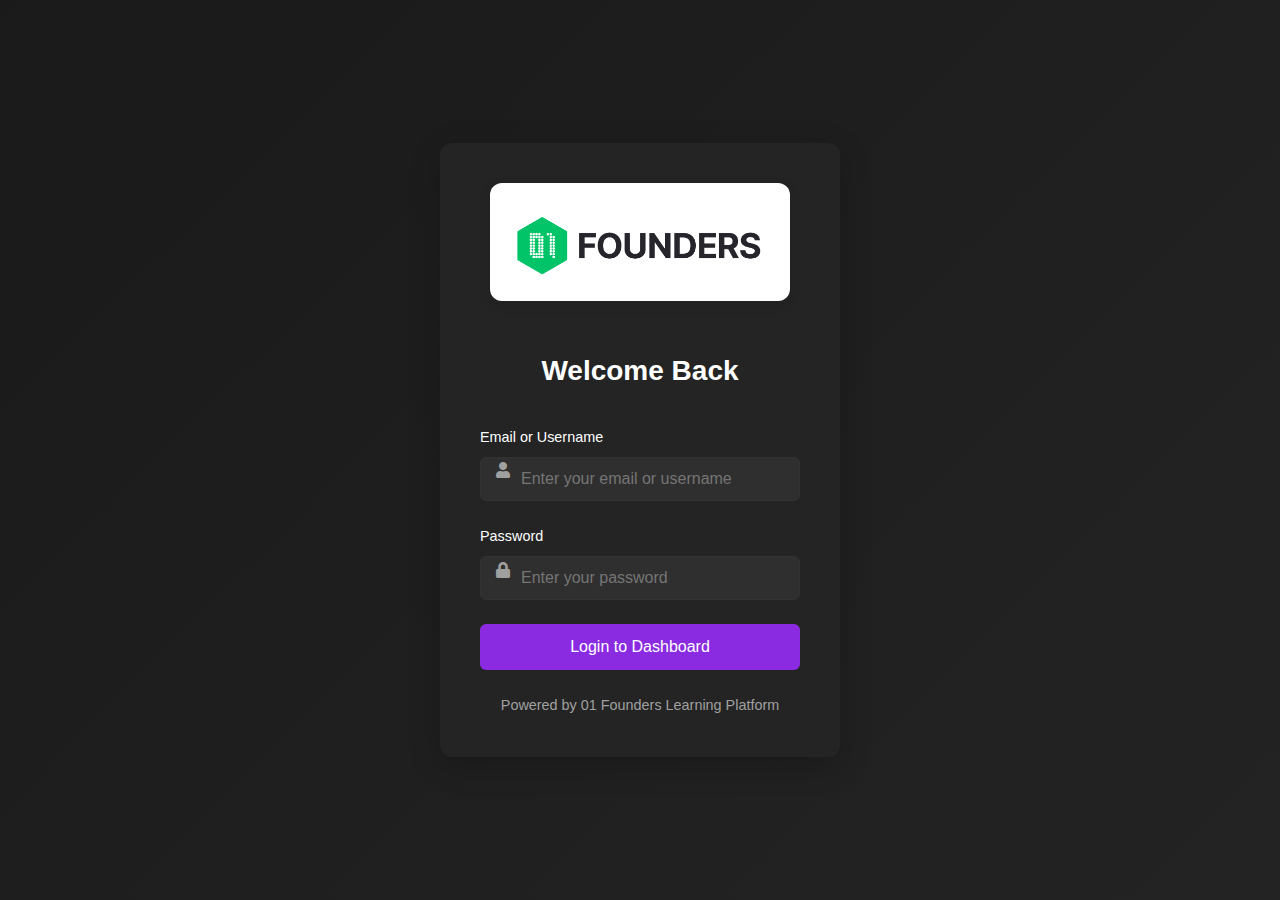
<file: index.html>
<!DOCTYPE html>
<html lang="en">
<head>
    <meta charset="UTF-8">
    <title>01Founders Dashboard</title>
    <script src="js/utils.js"></script>
    <script src="js/services/baseAPI.js"></script>
    <script src="js/services/auth.js"></script>
    <script src="js/queries.js"></script>
    <script>
        // Wait for all scripts to load
        window.addEventListener('load', () => {
            const currentPath = window.location.pathname;
            
            // Only redirect from login page if already authenticated
            if (currentPath.endsWith('login.html') && AuthService.isAuthenticated()) {
                window.location.replace('./dashboard.html');
            }
            // Only redirect to login if not on login page and not authenticated
            else if (!currentPath.endsWith('login.html') && !AuthService.isAuthenticated()) {
                window.location.replace('./login.html');
            }
        });
    </script>
</head>
<body>
</body>
</html>
</file>
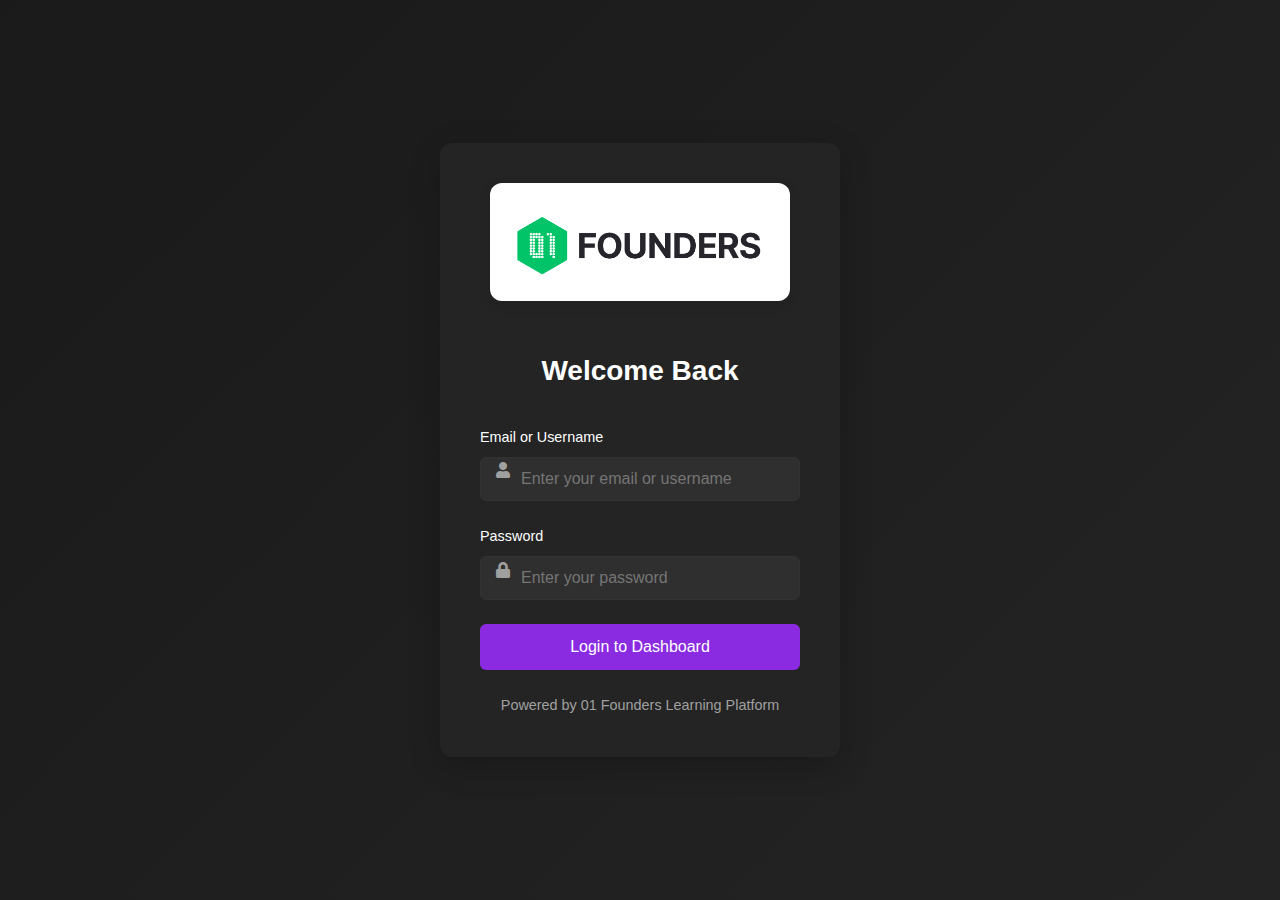
<file: dashboard.html>
<!DOCTYPE html>
<html lang="en">
<head>
    <meta charset="UTF-8">
    <title>Learning Dashboard - 01Founders</title>
    <link rel="stylesheet" href="css/styles.css">
    <link rel="stylesheet" href="css/dashboard.css">
    <link rel="stylesheet" href="css/matrix.css">
    <link rel="stylesheet" href="css/christmas.css">
    <script src="https://d3js.org/d3.v7.min.js"></script>
    <link rel="stylesheet" href="https://cdnjs.cloudflare.com/ajax/libs/font-awesome/5.15.4/css/all.min.css">
</head>
<body>
    <canvas id="matrix-rain" style="display: none; position: fixed; top: 0; left: 0; z-index: -1;"></canvas>
    <canvas id="christmas-snow" style="display: none; position: fixed; top: 0; left: 0; z-index: -1;"></canvas>

    <div class="dashboard">
        <!-- Sidebar Navigation -->
        <nav class="sidebar">
            <div class="user-profile">
                <div class="avatar"></div>
                <h2 id="user-name">Loading...</h2>
            </div>
            <div class="nav-items">
                <button class="nav-item active" data-view="overview">Overview</button>
                <button class="nav-item" data-view="progress">Progress</button>
                <button class="nav-item" data-view="skills">Skills</button>
                <!-- <button class="nav-item" data-view="audits">Audits</button> -->
            </div>
            <div class="mode-toggle">
                <p class="choice-text">This is your last chance. After this, there is no turning back.</p>
                <div class="pills">
                    <button id="blue-pill" class="pill-button blue" 
                        title="Take the blue pill - The story ends, you wake up in your bed and believe whatever you want to believe"></button>
                    <button id="red-pill" class="pill-button red" 
                        title="Take the red pill - Stay in Wonderland, and I show you how deep the rabbit hole goes"></button>
                    <button id="christmas-pill" class="christmas-button" 
                        title="Enter a world where code falls like snowflakes and algorithms dance like sugar plum fairies"></button>
                </div>
            </div>
            <button id="logout-button" title="Exit">
                <i class="fas fa-power-off"></i>
                <span>Exit System</span>
            </button>
        </nav>

        <!-- Main Content Area -->
        <main class="content">
            <!-- Overview Panel -->
            <div id="overview-panel" class="panel active">
                <div class="stats-container">
                    <div class="stat-card">
                        <div class="stat-icon">
                            <i class="fas fa-trophy"></i>
                        </div>
                        <div class="stat-content">
                            <h3>Total XP</h3>
                            <div class="stat-value" id="total-xp">Loading...</div>
                        </div>
                    </div>

                    <!-- Comment out Current Level stat card -->
                    <!--
                    <div class="stat-card">
                        <div class="stat-icon">
                            <i class="fas fa-star"></i>
                        </div>
                        <div class="stat-content">
                            <h3>Current Level</h3>
                            <div class="stat-value" id="current-level">-</div>
                        </div>
                    </div>
                    -->

                    <div class="stat-card">
                        <div class="stat-icon">
                            <i class="fas fa-check-circle"></i>
                        </div>
                        <div class="stat-content">
                            <h3>Projects Completed</h3>
                            <div class="stat-value" id="projects-completed">Loading...</div>
                        </div>
                    </div>
                </div>

                <canvas id="matrix-rain" style="display: none; position: fixed; top: 0; left: 0; z-index: -1;"></canvas>
                <!-- Comment out Level Progress section -->
                <!--
                <div class="card" id="level-progress">
                    <h3>Level Progress</h3>
                </div>
                -->
                <div id="activity-heatmap">
                    <h3>Recent Activity</h3>
                </div>
            </div>
            <div id="error-container" style="display: none;"></div>

            <!-- Progress Panel -->
            <div id="progress-panel" class="panel">
                <div class="progress-header">
                    <h2><i class="fas fa-chart-line"></i> Learning Progress</h2>
                    <div class="progress-stats">
                        <span class="stat-item activity-count">Loading...</span>
                        <span class="stat-item total-xp">Loading...</span>
                        <span class="stat-item velocity-avg">Loading...</span>
                    </div>
                </div>

                <div class="progress-content">
                    <div class="chart-section">
                        <h3><i class="fas fa-trophy"></i> XP Timeline</h3>
                        <div id="xp-timeline" class="chart-container"></div>
                    </div>

                    <div class="chart-section">
                        <h3><i class="fas fa-tachometer-alt"></i> Learning Velocity</h3>
                        <div id="learning-velocity" class="chart-container"></div>
                    </div>
                </div>
            </div>

            <!-- Skills Panel -->
            <div id="skills-panel" class="panel">
                <h2>Skills Distribution</h2>
                <div class="graph-container">
                    <div id="skills-radar"></div>
                </div>
                <!-- Comment out Skills Tree section -->
                <!--
                <div class="graph-container">
                    <div class="graph-title">Skills Tree</div>
                    <div id="skills-tree"></div>
                </div>
                -->
            </div>

            <!-- Audits Panel -->
            <!-- Comment out entire Audits panel -->
            <!--
            <div class="panel" id="audits-panel">
                <div class="audits-container">
                    <div id="audit-ratio"></div>
                    <div id="recent-audits"></div>
                </div>
            </div>
            -->
        </main>
    </div>

    <!-- Scripts -->
    <script src="js/utils.js"></script>
    <script src="js/services/baseAPI.js"></script>
    <script src="js/services/api.js"></script>
    <script src="js/services/auth.js"></script>
    <script src="js/services/authAPI.js"></script>
    <script src="js/queries.js"></script>
    <script src="js/effects/matrix.js"></script>    <!-- Updated path -->
    <script src="js/effects/christmas.js"></script> <!-- New effect -->
    <script src="js/controllers/dashboard.js"></script>
    <script>
        async function initializeDashboard() {
            try {
                if (!AuthService.isAuthenticated()) {
                    window.location.replace('./login.html');
                    return;
                }

                const dashboard = new DashboardController();
                await dashboard.initialize();
            } catch (error) {
                console.error('Dashboard initialization error:', error);
                if (error.message.includes('token') || error.isJWTError) {
                    AuthService.logout();
                }
            }
        }

        // Wait for all resources to load
        window.addEventListener('load', initializeDashboard);
    </script>
</body>
</html>
</file>
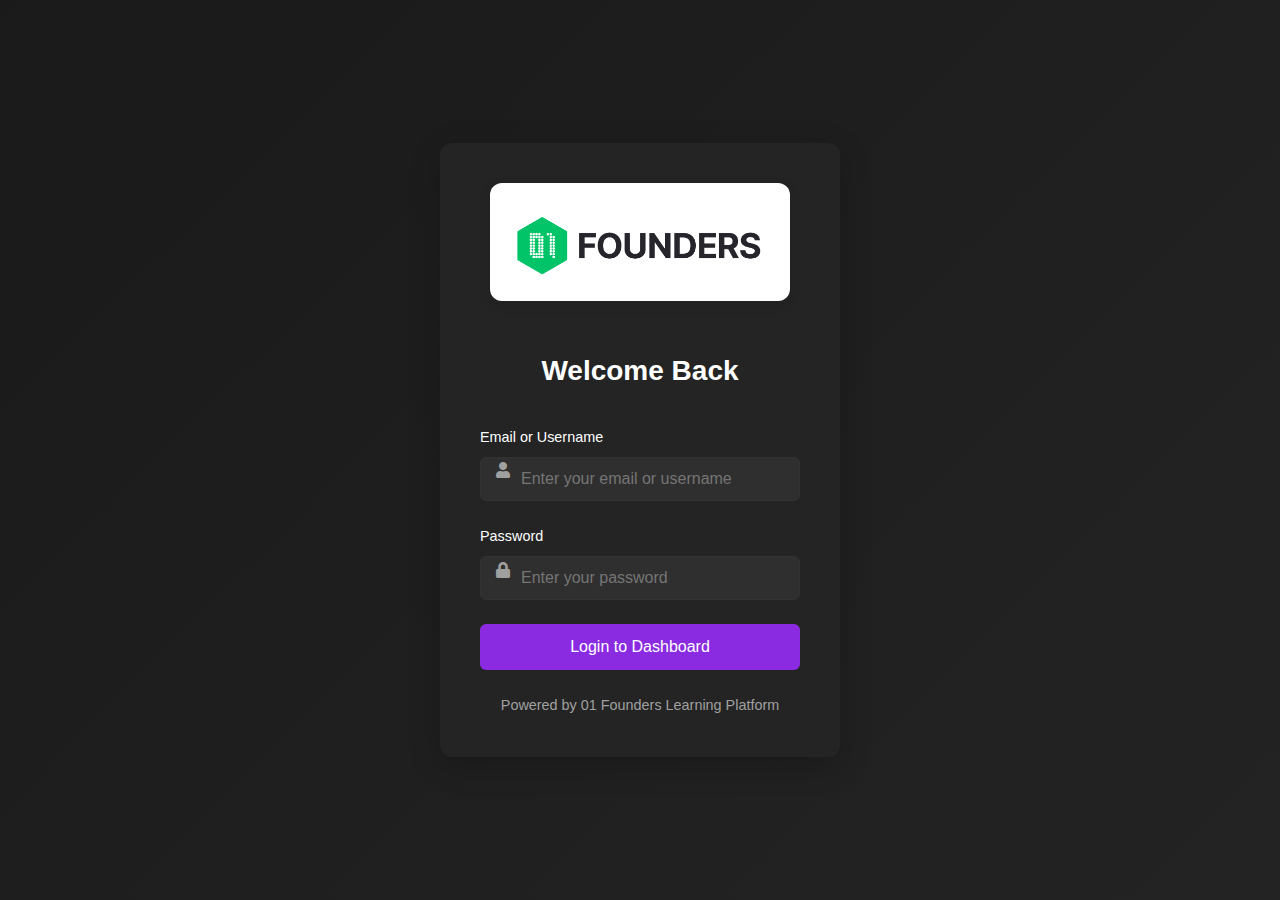
<file: login.html>
<!DOCTYPE html>
<html lang="en">
<head>
    <meta charset="UTF-8">
    <title>Login - 01Founders</title>
    <link rel="stylesheet" href="css/styles.css">
    <link rel="stylesheet" href="css/login.css">
    <link rel="stylesheet" href="https://cdnjs.cloudflare.com/ajax/libs/font-awesome/5.15.4/css/all.min.css">
</head>
<body>
    <div class="login-container">
        <div class="login-box">
            <div class="logo-container">
                <img src="images/logos/01Founders.png" alt="01 Founders Logo" class="logo">
                <h1>Welcome Back</h1>
            </div>
            <form id="login-form">
                <div class="form-group">
                    <label for="email">Email or Username</label>
                    <i class="fas fa-user"></i>
                    <input type="text" id="email" required placeholder="Enter your email or username">
                </div>
                <div class="form-group">
                    <label for="password">Password</label>
                    <i class="fas fa-lock"></i>
                    <input type="password" id="password" required placeholder="Enter your password">
                </div>
                <div class="error-message" id="error-message"></div>
                <button type="submit">
                    <span>Login to Dashboard</span>
                </button>
            </form>
            <div class="login-footer">
                Powered by 01 Founders Learning Platform
            </div>
        </div>
    </div>

    <script src="js/utils.js"></script>
    <script src="js/services/baseAPI.js"></script>
    <script src="js/services/authAPI.js"></script>
    <script src="js/services/auth.js"></script>
    <script src="js/queries.js"></script>
    <script>
        document.getElementById('login-form').addEventListener('submit', async (e) => {
            e.preventDefault();
            const errorMessage = document.getElementById('error-message');
            const submitButton = e.target.querySelector('button[type="submit"]');
            errorMessage.style.display = 'none';

            try {
                submitButton.disabled = true;
                const originalButtonText = submitButton.innerHTML;
                submitButton.innerHTML = '<i class="fas fa-spinner fa-spin"></i> Logging in...';
                
                const identifier = document.getElementById('email').value;
                const password = document.getElementById('password').value;
                
                if (!identifier || !password) {
                    throw new Error('Please fill in all fields');
                }

                const user = await AuthService.login({ email: identifier, password });
                
                if (!user) {
                    throw new Error('No user data received after login');
                }

                window.location.replace('./dashboard.html');
            } catch (error) {
                console.error('Login form error:', error);
                errorMessage.textContent = error.message || 'Login failed. Please try again.';
                errorMessage.style.display = 'block';
            } finally {
                submitButton.disabled = false;
                submitButton.innerHTML = '<span>Login to Dashboard</span>';
            }
        });
    </script>
</body>
</html>
</file>
<file: css/dashboard.css>
/* Dashboard Layout */
.dashboard {
    display: grid;
    grid-template-columns: 300px 1fr;
    min-height: 100vh;
    position: relative;
    z-index: 1;
}

/* Sidebar Styles */
.sidebar {
    display: flex;
    flex-direction: column;
    height: 100vh;
    padding: 20px;
    background: var(--sidebar-background);
    width: 250px;
}

.user-profile {
    padding: 1rem;
    border-bottom: 1px solid var(--border-color);
}

.profile-info {
    text-align: center;
}

.profile-info h2 {
    margin: 0;
    font-size: 1.2rem;
    color: var(--text-primary);
}

.profile-info .rank {
    color: var(--accent-color);
    margin: 0.5rem 0;
}

.profile-info .next-rank {
    font-size: 0.9rem;
    color: var(--text-secondary);
}

.avatar {
    width: 150px;
    height: 150px;
    position: relative;
    margin: 0 auto 15px;
}

.avatar::after {
    content: '';
    position: absolute;
    top: 50%;
    left: 50%;
    transform: translate(-50%, -50%);
    width: 60%;    /* Size of the white circle behind the dots */
    height: 60%;
    background: white;
    border-radius: 50%;
    z-index: 1;
}

.avatar img {
    width: 100%;
    height: 100%;
    position: relative;
    z-index: 2;
    object-fit: contain;
}

.nav-items {
    flex-grow: 1;
    display: flex;
    flex-direction: column;
    gap: 10px;
    margin: 20px 0;
}

.nav-item {
    width: 100%;
    padding: 0.75rem 1rem;
    background: none;
    border: none;
    color: var(--text-secondary);
    text-align: left;
    border-radius: 4px;
    transition: all 0.2s ease;
}

.nav-item:hover {
    background: rgba(255, 255, 255, 0.1);
    color: var(--text-primary);
}

.nav-item.active {
    background: var(--accent-purple);
    color: var(--text-primary);
}

.mode-toggle {
    position: relative;
    margin-top: auto;
    padding: 20px;
}

.choice-text {
    color: #888;
    font-size: 0.85em;
    margin-bottom: 15px;
    font-style: italic;
    text-align: center;
    line-height: 1.4;
    padding: 0 10px;
}

.pills {
    display: flex;
    justify-content: center;
    gap: 15px;
    margin-bottom: 20px;
    position: relative;
}

.pill-button, .christmas-button {
    position: relative;
    width: 40px;
    height: 20px;
    border: none;
    border-radius: 20px;
    cursor: pointer;
    transition: all 0.3s ease;
    transform: perspective(500px) rotateX(15deg);
    box-shadow: 0 4px 12px rgba(0,0,0,0.2);
}

.pill-button:hover, .christmas-button:hover {
    transform: perspective(500px) rotateX(0);
    box-shadow: 0 6px 16px rgba(0,0,0,0.3);
}

.pill-button::after, .christmas-button::after {
    content: attr(title);
    position: fixed;
    left: 40px;
    bottom: 120px;
    width: 200px;
    padding: 10px;
    color: #fff;
    text-align: center;
    border-radius: 6px;
    font-size: 0.85em;
    line-height: 1.3;
    transition: all 0.3s ease;
    opacity: 0;
    pointer-events: none;
    box-shadow: 0 4px 15px rgba(0, 0, 0, 0.4);
    z-index: 1000;
    backdrop-filter: blur(5px);
    border: 1px solid rgba(255, 255, 255, 0.1);
}

.pill-button::before, .christmas-button::before {
    content: '';
    position: fixed;
    left: 130px;
    bottom: 112px;
    border: 8px solid transparent;
    opacity: 0;
    transition: all 0.3s ease;
    z-index: 1000;
}

.pill-button:hover::after,
.christmas-button:hover::after {
    opacity: 1;
    transform: translateY(0);
}

.pill-button:hover::before,
.christmas-button:hover::before {
    opacity: 1;
}

.pill-button.blue::after {
    background: linear-gradient(180deg, rgba(0, 102, 255, 0.95), rgba(0, 68, 204, 0.95));
}

.pill-button.blue::before {
    border-top-color: rgba(0, 68, 204, 0.95);
}

.pill-button.red::after {
    background: linear-gradient(180deg, rgba(255, 0, 0, 0.95), rgba(204, 0, 0, 0.95));
}

.pill-button.red::before {
    border-top-color: rgba(204, 0, 0, 0.95);
}

.christmas-button::after {
    background: linear-gradient(180deg, #ff1a1a, #00802b);
}

.christmas-button::before {
    border-top-color: #00802b;
}

@keyframes tooltipPop {
    0% {
        transform: translateX(-50%) scale(0.8);
        opacity: 0;
    }
    50% {
        transform: translateX(-50%) scale(1.1);
    }
    100% {
        transform: translateX(-50%) scale(1);
        opacity: 1;
    }
}

.pill-button:hover::after,
.christmas-button:hover::after {
    animation: tooltipPop 0.3s ease forwards;
}

#logout-button {
    display: flex;
    align-items: center;
    gap: 10px;
    width: calc(100% - 40px);
    margin: 20px;
    padding: 12px;
    background: rgba(255, 255, 255, 0.1);
    border: 1px solid rgba(255, 255, 255, 0.2);
    border-radius: 8px;
    color: #888;
    font-size: 0.9em;
    cursor: pointer;
    transition: all 0.3s ease;
}

#logout-button:hover {
    background: rgba(255, 0, 0, 0.1);
    border-color: rgba(255, 0, 0, 0.3);
    color: #ff3333;
}

#logout-button i {
    font-size: 1.1em;
}

/* Matrix mode adjustments */
.matrix-mode .choice-text {
    color: #00ff00;
}

.matrix-mode #logout-button {
    background: rgba(0, 255, 0, 0.1);
    border-color: rgba(0, 255, 0, 0.2);
    color: #00ff00;
}

.matrix-mode #logout-button:hover {
    background: rgba(0, 255, 0, 0.15);
    border-color: rgba(0, 255, 0, 0.4);
}

/* Main Content Area */
.content {
    padding: 2rem;
}

.panel {
    display: none;
    padding: 20px;
}

.panel.active {
    display: block;
}

/* Stats Grid */
.stats-grid {
    display: grid;
    grid-template-columns: repeat(3, 1fr);
    gap: 20px;
    margin-bottom: 30px;
}

.stats-card {
    background: var(--card-background);
    padding: 20px;
    border-radius: 8px;
    text-align: center;
}

.stat-label {
    color: var(--text-secondary);
    font-size: 0.9rem;
    margin-bottom: 8px;
}

.stat-value {
    color: var(--text-primary);
    font-size: 1.5rem;
    font-weight: bold;
}

/* Graph Containers */
.graphs-row {
    display: grid;
    grid-template-columns: repeat(2, 1fr);
    gap: 20px;
}

.graph-container {
    background: var(--bgLevel2);
    border-radius: 8px;
    padding: 20px;
    margin-bottom: 20px;
}

.graph-title {
    font-family: monospace;
    color: var(--textNeutral);
    font-size: 1.1em;
    margin-bottom: 15px;
}

#xp-timeline, #learning-velocity {
    width: 100%;
    height: 300px;
}

/* D3.js specific styles */
.domain {
    stroke: var(--border-color);
}

.tick line {
    stroke: var(--border-color);
    opacity: 0.5;
}

.tick text {
    fill: var(--text-secondary);
}

.progress-bar {
    width: 100%;
    height: 20px;
    background: var(--background-light);
    border-radius: 10px;
    overflow: hidden;
}

.progress {
    height: 100%;
    background: var(--accent-purple);
    transition: width 0.3s ease;
}

.progress-labels {
    display: flex;
    justify-content: space-between;
    margin-top: 8px;
    color: var(--text-secondary);
    font-size: 0.9rem;
}

/* Loading States */
.loading {
    height: 200px;
    display: flex;
    align-items: center;
    justify-content: center;
    color: var(--text-secondary);
}

.loading-skeleton {
    background: linear-gradient(
        90deg,
        var(--card-background) 25%,
        var(--border-color) 50%,
        var(--card-background) 75%
    );
    background-size: 200% 100%;
    animation: loading 1.5s infinite;
    border-radius: 4px;
}

@keyframes loading {
    0% { background-position: 200% 0; }
    100% { background-position: -200% 0; }
}

/* Graph-specific styles */
.tooltip {
    position: absolute;
    padding: 8px;
    background: rgba(0, 0, 0, 0.8);
    color: white;
    border-radius: 4px;
    font-size: 12px;
    pointer-events: none;
    z-index: 100;
}

/* Responsive Design */
@media (max-width: 768px) {
    .dashboard {
        grid-template-columns: 1fr;
    }

    .sidebar {
        position: fixed;
        bottom: 0;
        left: 0;
        right: 0;
        height: 60px;
        flex-direction: row;
        align-items: center;
        padding: 0 1rem;
        z-index: 100;
    }

    .user-profile {
        display: none;
    }

    .nav-items {
        flex-direction: row;
        gap: 1rem;
    }

    .content {
        padding-bottom: 80px;
    }

    #logout-button {
        margin-top: 0;
        margin-left: auto;
    }

    .graphs-row {
        grid-template-columns: 1fr;
    }
}

.level-warning {
    background: rgba(255, 165, 0, 0.1);
    border-left: 3px solid orange;
    padding: 10px;
    margin-top: 10px;
    font-size: 0.9em;
    color: var(--text-secondary);
}

.activity-line {
    transition: stroke-width 0.2s;
    fill: none;
    stroke: #9969FF;
    stroke-width: 1.5;
}

.area {
    fill: url(#area-gradient);
    opacity: 0.3;
}

.graph-container {
    background: var(--background-secondary);
    border-radius: 8px;
    padding: 20px;
    margin-top: 20px;
}

/* Ensure gradient is properly defined */
#area-gradient stop {
    stop-color: #9969FF;
}

#area-gradient stop:first-child {
    stop-opacity: 0.1;
}

#area-gradient stop:last-child {
    stop-opacity: 0.3;
}

.activity-point {
    transition: r 0.2s;
    cursor: pointer;
}

.tooltip {
    position: absolute;
    padding: 8px;
    background: rgba(0, 0, 0, 0.8);
    color: white;
    border-radius: 4px;
    pointer-events: none;
    font-size: 12px;
    z-index: 100;
}

.current-level {
    font-size: 1.5em;
    font-weight: bold;
    margin-bottom: 5px;
}

/* Progress section styles */
.xp-line {
    transition: stroke-width 0.2s;
}

.xp-line:hover {
    stroke-width: 3;
}

.xp-point {
    transition: r 0.2s;
    cursor: pointer;
}

.velocity-bar {
    transition: opacity 0.2s;
    cursor: pointer;
}

.velocity-bar:hover {
    opacity: 1;
}

#xp-timeline, #learning-velocity {
    height: 400px;
    width: 100%;
}

.graph-container {
    background: var(--card-background);
    border-radius: 8px;
    padding: 20px;
    margin-bottom: 20px;
}

.graph-title {
    font-size: 1.2rem;
    color: var(--text-primary);
    margin-bottom: 15px;
}

#xp-timeline, #learning-velocity {
    width: 100%;
    height: 300px;
    background: var(--card-background);
}

.tooltip {
    position: absolute;
    background: rgba(36, 36, 36, 0.9);
    padding: 8px;
    border-radius: 4px;
    color: var(--text-primary);
    font-size: 12px;
    pointer-events: none;
}

.velocity-bar {
    fill: var(--accent-purple);
    opacity: 0.7;
    transition: opacity 0.2s;
}

.velocity-bar:hover {
    opacity: 1;
}

.login-container {
    display: flex;
    justify-content: center;
    align-items: center;
    min-height: 100vh;
    background: var(--background);
}

.login-box {
    background: var(--card-background);
    padding: 2rem;
    border-radius: 8px;
    box-shadow: 0 4px 6px rgba(0, 0, 0, 0.1);
    width: 100%;
    max-width: 400px;
}

.form-group {
    margin-bottom: 1rem;
}

.form-group label {
    display: block;
    margin-bottom: 0.5rem;
    color: var(--text-primary);
}

.form-group input {
    width: 100%;
    padding: 0.5rem;
    border: 1px solid var(--border);
    border-radius: 4px;
    background: var(--input-background);
    color: var(--text-primary);
}

.error-message {
    background-color: var(--error-background);
    color: var(--error);
    padding: 1rem;
    margin: 1rem 0;
    border-radius: 4px;
    border-left: 4px solid var(--error);
}

button {
    width: 100%;
    padding: 0.75rem;
    background: var(--accent-purple);
    color: white;
    border: none;
    border-radius: 4px;
    cursor: pointer;
    font-size: 1rem;
}

button:hover {
    background: var(--accent-purple-hover);
}

.level-notification {
    margin-top: 10px;
    padding: 10px;
    border-radius: 4px;
    font-size: 0.9em;
    background: rgba(255, 165, 0, 0.1);
    border-left: 3px solid orange;
}

.level-notification.warning {
    color: var(--text-secondary);
}

.skill-progress-bar {
    height: 4px;
    background-color: rgba(0, 0, 0, 0.1);
    border-radius: 2px;
    margin: 5px 0;
}

.skill-progress-bar .progress {
    height: 100%;
    background-color: orange;
    border-radius: 2px;
    transition: width 0.3s ease;
}

.level-notification small {
    display: block;
    margin-top: 5px;
    opacity: 0.8;
}

#matrix-rain,
#christmas-snow {
    position: fixed;
    top: 0;
    left: 0;
    width: 100%;
    height: 100%;
    pointer-events: none;
    z-index: -1;
}

.tooltip {
    position: absolute;
    pointer-events: none;
    background: rgba(0, 0, 0, 0.8);
    color: white;
    padding: 8px;
    border-radius: 4px;
    font-size: 12px;
    z-index: 100;
}

.tooltip-content {
    display: flex;
    flex-direction: column;
    gap: 4px;
}

.bar:hover {
    opacity: 0.9;
    cursor: pointer;
}

.overlay {
    cursor: crosshair;
}

.tooltip {
    position: absolute;
    pointer-events: none;
    background: rgba(0, 0, 0, 0.8);
    color: white;
    padding: 8px;
    border-radius: 4px;
    font-size: 12px;
    z-index: 100;
}

.tooltip-content {
    display: flex;
    flex-direction: column;
    gap: 4px;
}

#skills-radar, #skills-tree {
    position: relative;
    width: 100%;
    height: 400px;
}

.link {
    stroke-opacity: 0.4;
    stroke-width: 1.5px;
}

.node circle {
    stroke: var(--background);
    stroke-width: 2px;
    transition: r 0.2s;
}

.node text {
    font-size: 12px;
    fill: var(--text-primary);
}

#skills-radar path {
    transition: fill-opacity 0.2s;
}

#skills-radar path:hover {
    fill-opacity: 0.5;
}

#skills-radar circle {
    transition: r 0.2s;
}

.radar-path {
    transition: all 0.3s ease;
}

.radar-path:hover {
    fill-opacity: 0.4;
}

.skill-point {
    transition: all 0.2s ease;
    cursor: pointer;
}

.tooltip {
    pointer-events: none;
    z-index: 100;
    transition: all 0.2s ease;
}

.grid-circle {
    transition: stroke-opacity 0.2s ease;
}

.grid-label {
    font-family: monospace;
    transition: opacity 0.2s ease;
}

.axis-label {
    font-family: monospace;
    transition: opacity 0.2s ease;
}

.arc {
    transition: opacity 0.2s;
}

.arc:hover {
    opacity: 0.8;
}

.bar {
    transition: opacity 0.2s;
}

.tooltip {
    position: absolute;
    background: rgba(0, 0, 0, 0.8);
    color: white;
    padding: 8px;
    border-radius: 4px;
    font-size: 12px;
    pointer-events: none;
}

.donut-center-text {
    font-family: monospace;
    font-weight: bold;
}

.donut-center-subtext {
    font-family: monospace;
    opacity: 0.7;
}

#audit-donut, #peer-comparison {
    height: 300px;
    position: relative;
}

.audit-explanation {
    margin-top: 20px;
    padding: 15px;
    border-top: 1px solid var(--bgLevel3);
}

.audit-stats-container {
    display: flex;
    justify-content: space-between;
    margin-bottom: 20px;
}

.audit-stat-box {
    flex: 1;
    padding: 15px;
    margin: 0 10px;
    background: var(--bgLevel3);
    border-radius: 8px;
}

.audit-stat-box h3 {
    font-size: 0.9em;
    color: var(--textMinimal);
    margin-bottom: 10px;
}

.stat-numbers {
    margin: 10px 0;
}

.main-stat {
    font-size: 1.8em;
    color: var(--purple);
    font-weight: bold;
}

.sub-stat {
    font-size: 0.9em;
    color: var(--textMinimal);
}

.stat-detail {
    font-size: 0.8em;
    color: var(--textNeutral);
}

.audit-info-box {
    background: var(--bgLevel3);
    padding: 15px;
    border-radius: 8px;
    margin-top: 20px;
}

.audit-info-box h4 {
    color: var(--textNeutral);
    margin-bottom: 10px;
}

.audit-info-box ul {
    list-style: none;
    padding: 0;
}

.audit-info-box li {
    color: var(--textMinimal);
    margin: 8px 0;
    font-size: 0.9em;
}

.peer-comparison-explanation {
    margin-top: 20px;
    padding: 15px;
}

.comparison-stats {
    background: var(--bgLevel3);
    padding: 15px;
    border-radius: 8px;
    margin-bottom: 15px;
}

.standing-details {
    display: flex;
    justify-content: space-around;
    margin-top: 10px;
}

.standing-stat {
    text-align: center;
}

.stat-label {
    color: var(--textMinimal);
    font-size: 0.9em;
}

.stat-value {
    display: block;
    color: var(--purple);
    font-size: 1.2em;
    font-weight: bold;
}

.user-profile .user-id {
    color: var(--text-secondary);
    font-size: 0.9rem;
    margin: 0.25rem 0;
}

#activity-heatmap {
    margin: 20px 0;
    padding: 15px;
    background: var(--background-secondary);
    border-radius: 12px;
    width: 100%;
    overflow: hidden;
}

.activity-header {
    display: flex;
    justify-content: space-between;
    align-items: center;
    margin-bottom: 15px;
    flex-wrap: wrap;
    gap: 10px;
}

.activity-header h3 {
    margin: 0;
    color: var(--text-primary);
    font-size: 1.1em;
}

.activity-summary {
    display: flex;
    gap: 15px;
    flex-wrap: wrap;
}

.summary-item {
    display: flex;
    align-items: center;
    gap: 6px;
    color: var(--text-secondary);
    font-size: 0.9em;
    white-space: nowrap;
}

.graph-container {
    position: relative;
    width: 100%;
    height: auto;
}

.graph-container svg {
    width: 100%;
    height: auto;
    max-height: 250px;
}

.activity-tooltip {
    position: absolute;
    background: rgba(25, 25, 25, 0.95) !important;
    border: 1px solid #9969FF !important;
    box-shadow: 0 2px 8px rgba(0,0,0,0.2) !important;
    border-radius: 6px;
    padding: 0;
    font-size: 11px;
    pointer-events: none;
    z-index: 100;
    max-width: 200px;
    width: auto;
}

/* Responsive adjustments */
@media (max-width: 768px) {
    .activity-header {
        flex-direction: column;
        align-items: flex-start;
    }

    .activity-summary {
        width: 100%;
        justify-content: space-between;
    }

    .graph-container svg {
        max-height: 200px;
    }
}

@media (max-width: 480px) {
    #activity-heatmap {
        padding: 10px;
    }

    .activity-summary {
        flex-direction: column;
        gap: 5px;
    }

    .graph-container svg {
        max-height: 180px;
    }
}

.no-data,
.error {
    text-align: center;
    padding: 20px;
    color: var(--text-secondary);
    font-style: italic;
}

.error {
    color: #ff6b6b;
}

.stats-container {
    display: grid;
    grid-template-columns: repeat(auto-fit, minmax(250px, 1fr));
    gap: 20px;
    margin-bottom: 30px;
}

.stat-card {
    background: var(--background-secondary);
    border-radius: 12px;
    padding: 20px;
    display: flex;
    align-items: center;
    gap: 15px;
    transition: transform 0.2s ease, box-shadow 0.2s ease;
}

.stat-card:hover {
    transform: translateY(-2px);
    box-shadow: 0 4px 12px rgba(153, 105, 255, 0.1);
}

.stat-icon {
    background: rgba(153, 105, 255, 0.1);
    border-radius: 12px;
    width: 48px;
    height: 48px;
    display: flex;
    align-items: center;
    justify-content: center;
}

.stat-icon i {
    font-size: 24px;
    color: #9969FF;
}

.stat-content {
    flex: 1;
}

.stat-content h3 {
    color: var(--text-secondary);
    font-size: 0.9em;
    margin: 0 0 5px 0;
    font-weight: normal;
}

.stat-value {
    color: var(--text-primary);
    font-size: 1.5em;
    font-weight: bold;
}

/* Responsive adjustments */
@media (max-width: 768px) {
    .stats-container {
        grid-template-columns: repeat(auto-fit, minmax(200px, 1fr));
        gap: 15px;
    }

    .stat-card {
        padding: 15px;
    }

    .stat-icon {
        width: 40px;
        height: 40px;
    }

    .stat-icon i {
        font-size: 20px;
    }

    .stat-value {
        font-size: 1.3em;
    }
}

@media (max-width: 480px) {
    .stats-container {
        grid-template-columns: 1fr;
    }

    .stat-card {
        padding: 12px;
    }
}

/* Animation for value updates */
@keyframes valueUpdate {
    0% {
        transform: scale(1);
    }
    50% {
        transform: scale(1.1);
        color: #9969FF;
    }
    100% {
        transform: scale(1);
    }
}

.stat-value.updating {
    animation: valueUpdate 0.5s ease;
}

/* Progress Panel Styles */
#progress-panel .chart-section {
    background: var(--background-secondary);
    border-radius: 8px;
    padding: 20px;
    margin-bottom: 20px;
}

#progress-panel .chart-container {
    width: 100%;
    height: 300px;
    position: relative;
    margin-top: 10px;
    overflow: visible;
}

.coming-soon {
    text-align: center;
    padding: 20px;
    color: var(--text-secondary);
}

.error-message {
    color: var(--error-color);
    text-align: center;
    padding: 20px;
}

.chart-section {
    background: var(--background-secondary);
    border-radius: 12px;
    padding: 20px;
    margin-bottom: 20px;
}

.chart-container {
    width: 100%;
    height: 300px;
    position: relative;
    margin-top: 10px;
    overflow: visible;
}

.activity-tooltip {
    position: absolute;
    background: rgba(0, 0, 0, 0.8);
    color: white;
    padding: 8px 12px;
    border-radius: 4px;
    pointer-events: none;
    z-index: 1000;
}

/* Axes styling */
.x-axis path,
.y-axis path,
.x-axis line,
.y-axis line {
    stroke: rgba(255, 255, 255, 0.2);
}

.x-axis text,
.y-axis text {
    fill: rgba(255, 255, 255, 0.7);
}

.total-xp-annotation,
.monthly-avg-annotation {
    fill: var(--accent-color);
    opacity: 0.9;
    transform: translate(-10px, 20px);
}

.chart-section {
    background: var(--background-secondary);
    border-radius: 12px;
    padding: 20px;
    margin-bottom: 20px;
}

.chart-header {
    display: flex;
    justify-content: space-between;
    align-items: center;
    margin-bottom: 15px;
}

.chart-title {
    color: var(--text-primary);
    font-size: 1.1em;
    margin: 0;
}

.chart-value {
    color: var(--accent-color);
    opacity: 0.9;
    font-size: 0.9em;
}

.skill-bar {
    cursor: pointer;
    transition: all 0.3s ease;
}

.skill-tooltip {
    color: white;
    font-size: 14px;
    box-shadow: 0 2px 4px rgba(0,0,0,0.2);
}

.bar-bg {
    opacity: 0.3;
}

.skills-chart {
    margin-bottom: 20px;
}

.skill-bar:hover .bar {
    filter: brightness(1.2);
}

.project-card {
    background: rgba(153, 105, 255, 0.1);
    border-radius: 4px;
    padding: 12px;
    margin-bottom: 10px;
    border: 1px solid rgba(153, 105, 255, 0.2);
}

.project-header {
    display: flex;
    justify-content: space-between;
    align-items: center;
    margin-bottom: 4px;
}

.project-name {
    font-weight: bold;
    color: #fff;
}

.project-grade {
    color: #9969FF;
    font-weight: bold;
}

.project-date {
    font-size: 12px;
    color: #666;
    margin-bottom: 8px;
}

.tech-tag {
    background: rgba(153, 105, 255, 0.2);
    padding: 2px 6px;
    border-radius: 3px;
    font-size: 11px;
    margin-right: 4px;
    color: #9969FF;
}

.skill-details-header {
    margin-bottom: 15px;
    padding-bottom: 10px;
    border-bottom: 1px solid rgba(255, 255, 255, 0.1);
}

.skill-percentage {
    font-size: 14px;
    color: #9969FF;
}

.activity-tooltip {
    background: rgba(25, 25, 25, 0.95) !important;
    border: 1px solid #9969FF !important;
    box-shadow: 0 2px 8px rgba(0,0,0,0.2) !important;
}

.dot {
    transition: all 0.2s ease;
}

.activity-line {
    transition: all 0.2s ease;
}

.area {
    transition: all 0.2s ease;
}

/* Activity Graph Specific Styles */
.activity-tooltip {
    position: absolute;
    background: rgba(25, 25, 25, 0.95);
    border: 1px solid #9969FF;
    box-shadow: 0 2px 8px rgba(0,0,0,0.2);
    border-radius: 6px;
    padding: 10px;
    font-size: 12px;
    pointer-events: none;
    z-index: 100;
    color: #fff;
}

.tooltip-header {
    color: #9969FF;
    font-weight: bold;
    margin-bottom: 5px;
    font-size: 13px;
}

.tooltip-row {
    display: flex;
    align-items: center;
    gap: 8px;
    margin: 4px 0;
    color: rgba(255, 255, 255, 0.9);
}

.tooltip-row i {
    color: #9969FF;
    font-size: 12px;
}

.area {
    fill: url(#area-gradient);
    transition: opacity 0.2s ease;
}

.line {
    fill: none;
    stroke: #9969FF;
    stroke-width: 1.5;
    transition: stroke-width 0.2s ease;
}

.dot {
    cursor: pointer;
    transition: all 0.2s ease;
}

.x-axis path,
.y-axis path,
.x-axis line,
.y-axis line {
    stroke: rgba(255, 255, 255, 0.1);
}

.x-axis text,
.y-axis text {
    fill: rgba(255, 255, 255, 0.6);
}

#activity-heatmap {
    margin: 20px 0;
    padding: 15px;
    background: var(--background-secondary);
    border-radius: 12px;
    width: 100%;
    overflow: hidden;
}

.activity-header {
    display: flex;
    justify-content: space-between;
    align-items: center;
    margin-bottom: 15px;
}

.activity-summary {
    display: flex;
    gap: 15px;
}

.summary-item {
    display: flex;
    align-items: center;
    gap: 6px;
    color: var(--text-secondary);
    font-size: 0.9em;
}

.graph-container {
    position: relative;
    width: 100%;
    height: auto;
}

.pill-tooltip {
    position: fixed !important;
    left: 65px !important;
    bottom: 120px !important;
    background: rgba(36, 36, 36, 0.9);
    padding: 8px;
    border-radius: 4px;
    color: var(--text-primary);
    font-size: 12px;
    pointer-events: none;
    width: max-content;
    max-width: 200px;
    z-index: 1000;
    text-align: center;
}
</file>
<file: css/matrix.css>
.mode-toggle {
    display: flex;
    flex-direction: column;
    gap: 10px;
    margin: 20px;
    margin-top: auto;
}

.pill-button {
    width: 100%;
    padding: 12px;
    border: none;
    border-radius: 20px;
    color: white;
    font-weight: bold;
    cursor: pointer;
    transition: all 0.3s ease;
    transform: perspective(500px) rotateX(15deg);
    box-shadow: 0 4px 12px rgba(0,0,0,0.2);
}

.pill-button:hover {
    transform: perspective(500px) rotateX(0);
    box-shadow: 0 6px 16px rgba(0,0,0,0.3);
}

.pill-button.red {
    background: linear-gradient(45deg, #ff0000, #cc0000);
}

.pill-button.blue {
    background: linear-gradient(45deg, #0066ff, #0044cc);
}

.sidebar {
    display: flex;
    flex-direction: column;
    height: 100vh;
}

.nav-items {
    flex-grow: 1;
}

#logout-button {
    margin: 20px;
    margin-top: 10px;
}

.matrix-mode {
    background: transparent !important;
    color: #00ff00 !important;
}

.matrix-mode .stat-card {
    background: rgba(0, 0, 0, 0.7);
    border: 1px solid #00ff00;
}

.matrix-mode .sidebar {
    background: rgba(0, 0, 0, 0.8);
}

.matrix-mode .nav-item {
    color: #00ff00;
    border-color: #00ff00;
}

.matrix-mode .nav-item:hover {
    background: rgba(0, 255, 0, 0.1);
}

.matrix-mode .nav-item.active {
    background: rgba(0, 255, 0, 0.2);
}
</file>
<file: css/christmas.css>
.christmas-button {
    width: 40px;
    height: 20px;
    border: none;
    border-radius: 20px;
    cursor: pointer;
    transition: all 0.3s ease;
    transform: perspective(500px) rotateX(15deg);
    box-shadow: 0 4px 12px rgba(0,0,0,0.2);
    background: linear-gradient(45deg, #ff0000, #00ff00);
}

.christmas-button:hover {
    transform: perspective(500px) rotateX(0);
    box-shadow: 0 6px 16px rgba(0,0,0,0.3);
}

#christmas-snow {
    position: fixed;
    top: 0;
    left: 0;
    pointer-events: none;
    z-index: -1;
}

.christmas-mode {
    background: linear-gradient(to bottom, #1a2a32, #2c3e50);
}

.christmas-mode .stat-card {
    background: rgba(255, 255, 255, 0.1);
    border: 1px solid rgba(255, 255, 255, 0.2);
}

.christmas-mode .nav-item {
    color: #ffffff;
}

.christmas-mode .nav-item:hover {
    background: rgba(255, 255, 255, 0.2);
}

.christmas-mode #logout-button {
    background: rgba(255, 0, 0, 0.2);
    border-color: rgba(255, 255, 255, 0.3);
}

/* Add festive text */
.christmas-mode::before {
    content: '🎄 Merry Christmas! 🎄';
    position: fixed;
    top: 20px;
    left: 50%;
    transform: translateX(-50%);
    color: #ff0000;
    font-size: 24px;
    font-weight: bold;
    text-shadow: 2px 2px 4px rgba(0, 0, 0, 0.3);
    z-index: 1;
    animation: bounce 2s infinite;
}

/* Add twinkling stars */
.christmas-mode::after {
    content: '';
    position: fixed;
    top: 0;
    left: 0;
    right: 0;
    bottom: 0;
    background: 
        radial-gradient(white, rgba(255,255,255,0) 2px) 0 0 / 50px 50px,
        radial-gradient(white, rgba(255,255,255,0) 1px) 25px 25px / 50px 50px;
    animation: twinkle 1s infinite alternate;
    pointer-events: none;
    z-index: -1;
    opacity: 0.3;
}

@keyframes bounce {
    0%, 100% { transform: translateX(-50%) translateY(0); }
    50% { transform: translateX(-50%) translateY(-10px); }
}

@keyframes twinkle {
    from { opacity: 0.2; }
    to { opacity: 0.4; }
}

/* Add border decorations */
.christmas-mode .sidebar {
    border-right: 3px dashed #ff0000;
}

.christmas-mode .nav-item {
    border: 1px solid rgba(255, 0, 0, 0.3);
    background: rgba(255, 255, 255, 0.05);
}

.christmas-mode .nav-item:hover {
    background: rgba(255, 0, 0, 0.1);
    border-color: #ff0000;
}
</file>
<file: css/login.css>
/* Login page specific styles */
.login-container {
    background: linear-gradient(135deg, rgba(26, 26, 26, 0.95), rgba(36, 36, 36, 0.95));
    min-height: 100vh;
    display: flex;
    justify-content: center;
    align-items: center;
    padding: 20px;
}

.login-box {
    background: var(--card-background);
    width: 100%;
    max-width: 400px;
    padding: 2.5rem;
    border-radius: 12px;
    box-shadow: 0 8px 32px rgba(0, 0, 0, 0.2);
    position: relative;
    overflow: hidden;
}

.logo-container {
    text-align: center;
    margin-bottom: 2rem;
}

.logo {
    width: 300px;
    height: auto;
    margin-bottom: 1rem;
    background: white;
    padding: 1.5rem;
    border-radius: 12px;
    box-shadow: 0 4px 12px rgba(0, 0, 0, 0.1);
}

.logo-container h1 {
    color: var(--text-primary);
    font-size: 1.75rem;
    margin-top: 1.5rem;
}

.form-group {
    margin-bottom: 1.5rem;
    position: relative;
}

.form-group label {
    display: block;
    margin-bottom: 0.5rem;
    color: var(--text-primary);
    font-size: 0.9rem;
}

.form-group input[type="text"],
.form-group input[type="password"] {
    width: 100%;
    padding: 0.75rem 1rem;
    padding-left: 2.5rem;
    background: rgba(255, 255, 255, 0.05);
    border: 1px solid var(--border-color);
    border-radius: 6px;
    color: var(--text-primary);
    font-size: 1rem;
    transition: all 0.3s ease;
}

.form-group input:focus {
    outline: none;
    border-color: var(--accent-purple);
    box-shadow: 0 0 0 2px rgba(138, 43, 226, 0.2);
}

.form-group i {
    position: absolute;
    left: 1rem;
    top: 2.3rem;
    color: var(--text-secondary);
}

.error-message {
    background: rgba(255, 68, 68, 0.1);
    border-left: 4px solid var(--error-color);
    color: var(--error-color);
    padding: 1rem;
    margin: 1rem 0;
    border-radius: 4px;
    font-size: 0.9rem;
    display: none;
}

.login-box button {
    width: 100%;
    padding: 0.875rem;
    background: var(--accent-purple);
    color: white;
    border: none;
    border-radius: 6px;
    font-size: 1rem;
    font-weight: 500;
    cursor: pointer;
    transition: all 0.3s ease;
}

.login-box button:hover {
    background: #9d3cf7;
    transform: translateY(-1px);
}

.login-box button:disabled {
    opacity: 0.7;
    cursor: not-allowed;
}

.login-footer {
    text-align: center;
    margin-top: 1.5rem;
    color: var(--text-secondary);
    font-size: 0.9rem;
}

/* Responsive adjustments */
@media (max-width: 480px) {
    .login-box {
        padding: 1.5rem;
    }

    .logo {
        width: 120px;
    }
}
</file>
<file: css/styles.css>
/* Reset and Base Styles */
* {
    margin: 0;
    padding: 0;
    box-sizing: border-box;
}

:root {
    --font-primary: -apple-system, BlinkMacSystemFont, 'Segoe UI', Roboto, Oxygen, Ubuntu, Cantarell, sans-serif;
    --background-dark: #1a1a1a;
    --card-background: #242424;
    --accent-purple: #8A2BE2;
    --text-primary: #ffffff;
    --text-secondary: #a0a0a0;
    --border-color: #333333;
    --error-color: #ff4444;
    --success-color: #00cc00;
}

body {
    font-family: var(--font-primary);
    line-height: 1.6;
    color: var(--text-primary);
    background: var(--background-dark);
    min-height: 100vh;
}

button {
    font-family: inherit;
    cursor: pointer;
}

h1, h2, h3, h4, h5, h6 {
    color: var(--text-primary);
    margin-bottom: 1rem;
}

a {
    color: var(--accent-purple);
    text-decoration: none;
}

a:hover {
    text-decoration: underline;
}
</file>
